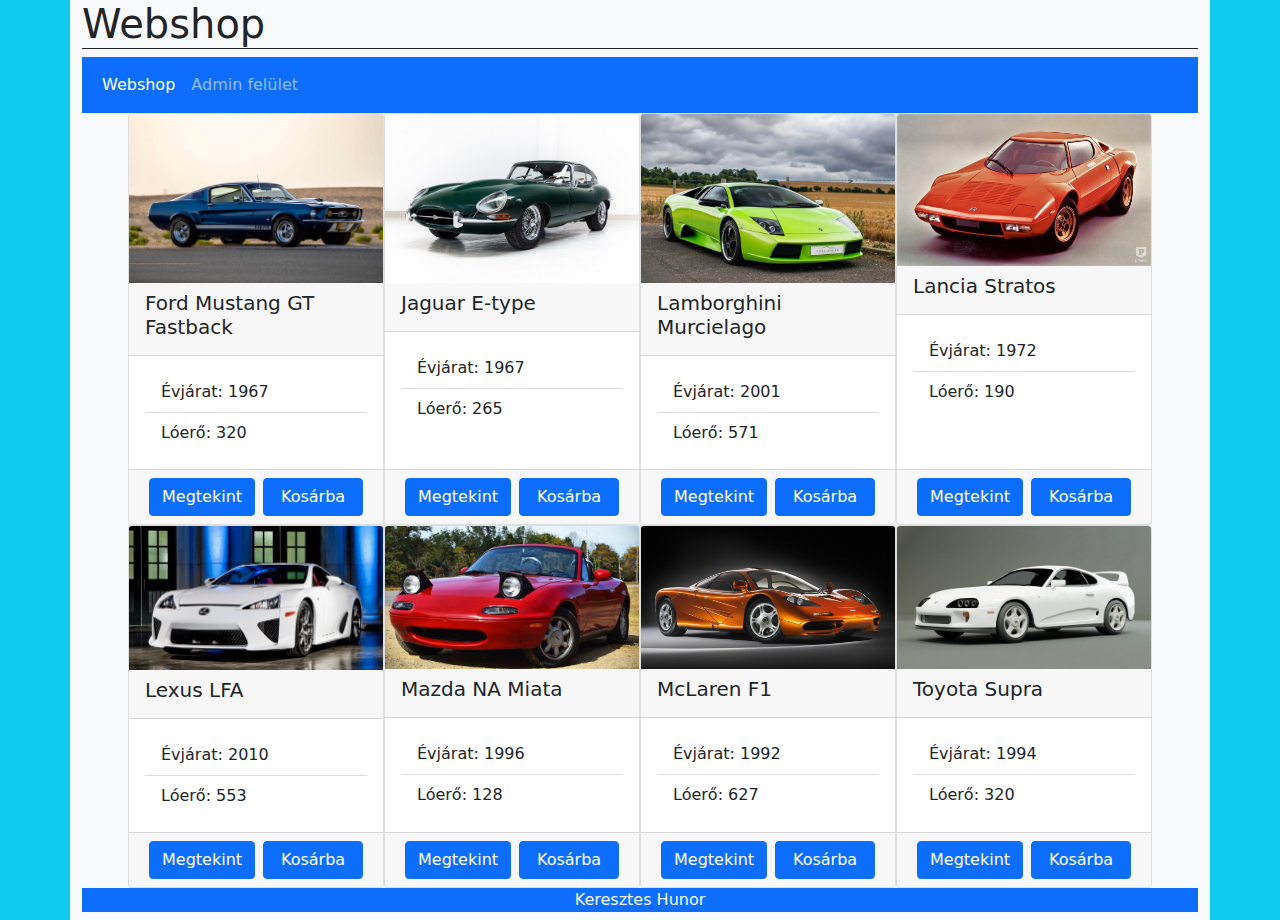
<file: index.html>
<!DOCTYPE html>
<html lang="hu">
  <head>
    <meta charset="UTF-8" />
    <meta http-equiv="X-UA-Compatible" content="IE=edge" />
    <meta name="viewport" content="width=device-width, initial-scale=1.0" />
    <link href="bootstrap-5.0.2-dist/css/bootstrap.css" rel="stylesheet" />
    <script src="https://ajax.googleapis.com/ajax/libs/jquery/3.6.3/jquery.min.js"></script>
    <script src="https://cdn.jsdelivr.net/npm/bootstrap@5.2.3/dist/js/bootstrap.bundle.min.js"></script>
    <script src="webshop.js" type="module"></script>
    <link rel="stylesheet" href="webshopStilus.css" />
    <title>Keresztes Hunor</title>
  </head>
  <body class="bg-info">
    <main class="container-lg bg-light pb-2">
      <header>
        <h1 class="border-bottom border-dark">Webshop</h1>
      </header>
      <nav class="navbar navbar-expand-sm navbar-dark bg-primary">
        <div class="container-fluid">
          <ul class="navbar-nav">
            <li class="nav-item">
              <a class="nav-link active" href="index.html">Webshop</a>
            </li>
            <li class="nav-item">
              <a class="nav-link" href="adminOldal.html">Admin felület</a>
            </li>
          </ul>
        </div>
      </nav>
      <article>
        <div
          id="webshopAutok"
          class="d-flex flex-wrap justify-content-center"
        ></div>
        <div id="autokMegtekintAblak" class="modal">
          <div class="modal-dialog modal-lg">
            <div class="modal-content">
              <div class="modal-header">
                <button
                  type="button"
                  class="btn-close"
                  data-bs-dismiss="modal"
                ></button>
              </div>
              <div class="modal-body d-flex justify-content-between">
                <button
                  type="button"
                  id="balraGomb"
                  class="btn btn-light btn-outline-primary"
                >
                  &#9664;
                </button>
                <div id="autoMegtekintKep"></div>
                <button
                  type="button"
                  id="jobbraGomb"
                  class="btn btn-light btn-outline-primary"
                >
                  &#9654;
                </button>
              </div>
            </div>
          </div>
        </div>
      </article>
      <footer class="text-center bg-primary text-light">Keresztes Hunor</footer>
    </main>
  </body>
</html>
</file>
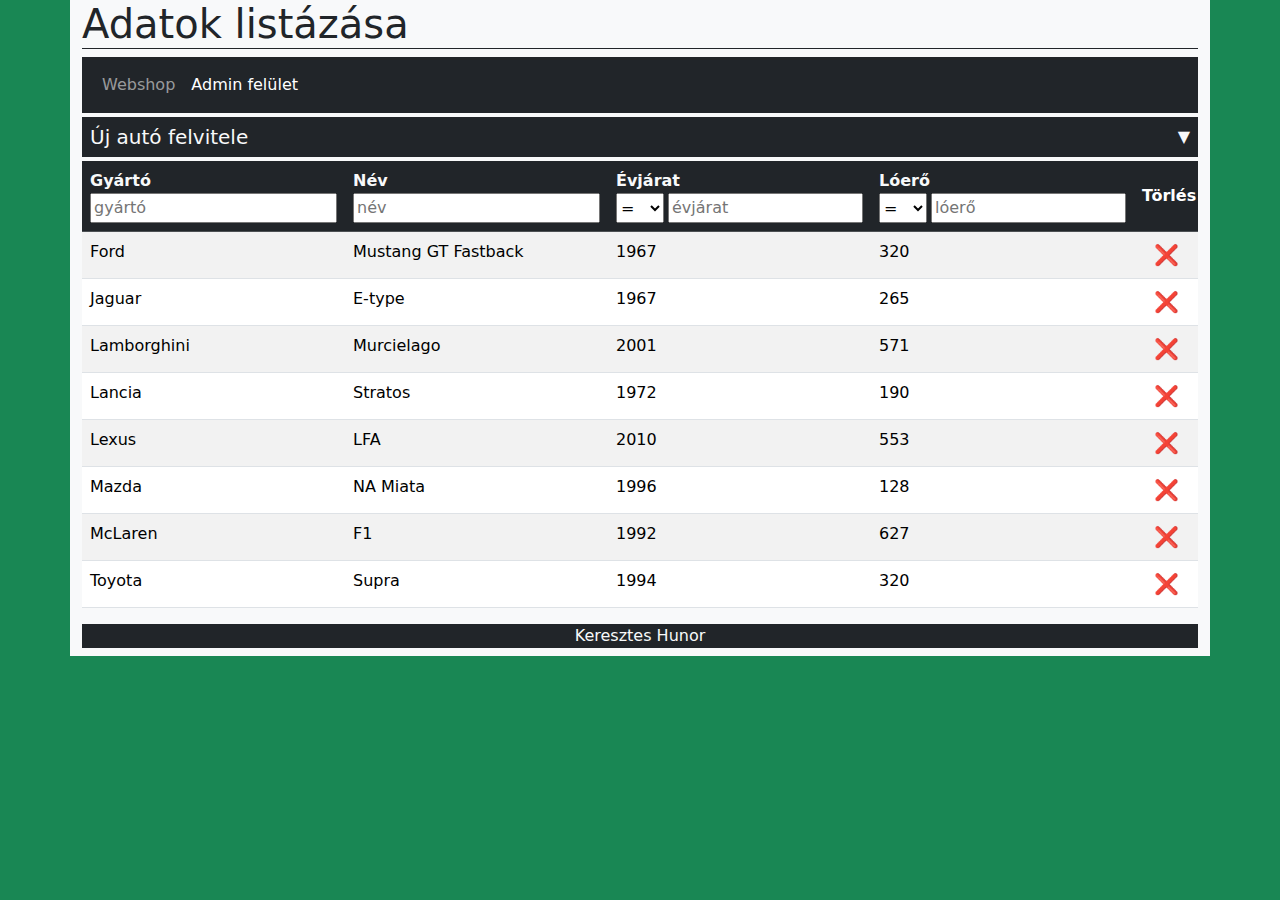
<file: adminOldal.html>
<!DOCTYPE html>
<html lang="hu">
  <head>
    <meta charset="UTF-8" />
    <meta http-equiv="X-UA-Compatible" content="IE=edge" />
    <meta name="viewport" content="width=device-width, initial-scale=1.0" />
    <link
      href="https://cdn.jsdelivr.net/npm/bootstrap@5.2.3/dist/css/bootstrap.min.css"
      rel="stylesheet"
    />
    <script src="https://cdn.jsdelivr.net/npm/bootstrap@5.2.3/dist/js/bootstrap.bundle.min.js"></script>
    <script src="https://ajax.googleapis.com/ajax/libs/jquery/3.6.3/jquery.min.js"></script>
    <script src="adminOldal.js" type="module"></script>
    <link rel="stylesheet" href="adminOldalStilus.css" />
    <title>Keresztes Hunor</title>
  </head>
  <body class="bg-success">
    <main class="container-lg bg-light pb-2">
      <header>
        <h1 class="border-bottom border-dark">Adatok listázása</h1>
      </header>
      <nav class="navbar navbar-expand-sm navbar-dark bg-dark">
        <div class="container-fluid">
          <ul class="navbar-nav">
            <li class="nav-item">
              <a class="nav-link" href="index.html">Webshop</a>
            </li>
            <li class="nav-item">
              <a class="nav-link active" href="adminOldal.html"
                >Admin felület</a
              >
            </li>
          </ul>
        </div>
      </nav>
      <article>
        <div class="mt-1 mb-1">
          <div class="bg-dark d-flex p-2 justify-content-between">
            <h5 class="mb-0 text-light">Új autó felvitele</h5>
            <a
              href="#"
              id="ujAutoFelviteleLenyito"
              class="text-light text-decoration-none"
            ></a>
          </div>
          <form id="ujAutoFelvitele">
            <button type="submit" class="btn btn-primary mt-1">Felvitel</button>
          </form>
        </div>
        <div id="autok">
          <table class="table table-striped">
            <colgroup></colgroup>
            <thead class="table-dark">
              <tr>
                <th valign="middle">Törlés</th>
              </tr>
            </thead>
            <tbody></tbody>
          </table>
        </div>
      </article>
      <footer class="text-center bg-dark text-light">Keresztes Hunor</footer>
    </main>
  </body>
</html>
</file>
<file: webshopStilus.css>
#webshopAutok > div {
  width: 256px;
}

#webshopAutok > div > img {
  width: 100%;
}

#webshopAutok > div .card-footer > button {
  flex-basis: 45%;
}

#autoMegtekintKep > img {
  width: 100%;
}
</file>
<file: adminOldalStilus.css>
#adatBevitel {
  display: grid;
  grid-template-columns: repeat(4, 1fr);
}

#adatBevitel > div {
  display: grid;
  grid-template-columns: 1fr 3fr;
  text-align: center;
}

#autok {
  overflow-x: auto;
}

#autok > table {
  width: 100%;
  min-width: 768px;
  table-layout: fixed;
}

#autok > table > colgroup > col:not(:last-child) {
  width: calc((100% - 64px) / (var(--oszlopok-szama) - 1));
}

#autok > table > colgroup > col:last-child {
  width: 64px;
}

#autok > table > thead > tr > th > div {
  display: grid;
  grid-template-columns: 48px auto;
  gap: 4px;
}

#autok > table > thead > tr > th input {
  width: 100%;
}

@media screen and (max-width: 992px) {
  #adatBevitel {
    grid-template-columns: 1fr 1fr;
  }
}

@media screen and (max-width: 576px) {
  #adatBevitel {
    grid-template-columns: 1fr;
  }

  #adatBevitel > div {
    text-align: left;
  }
}
</file>
